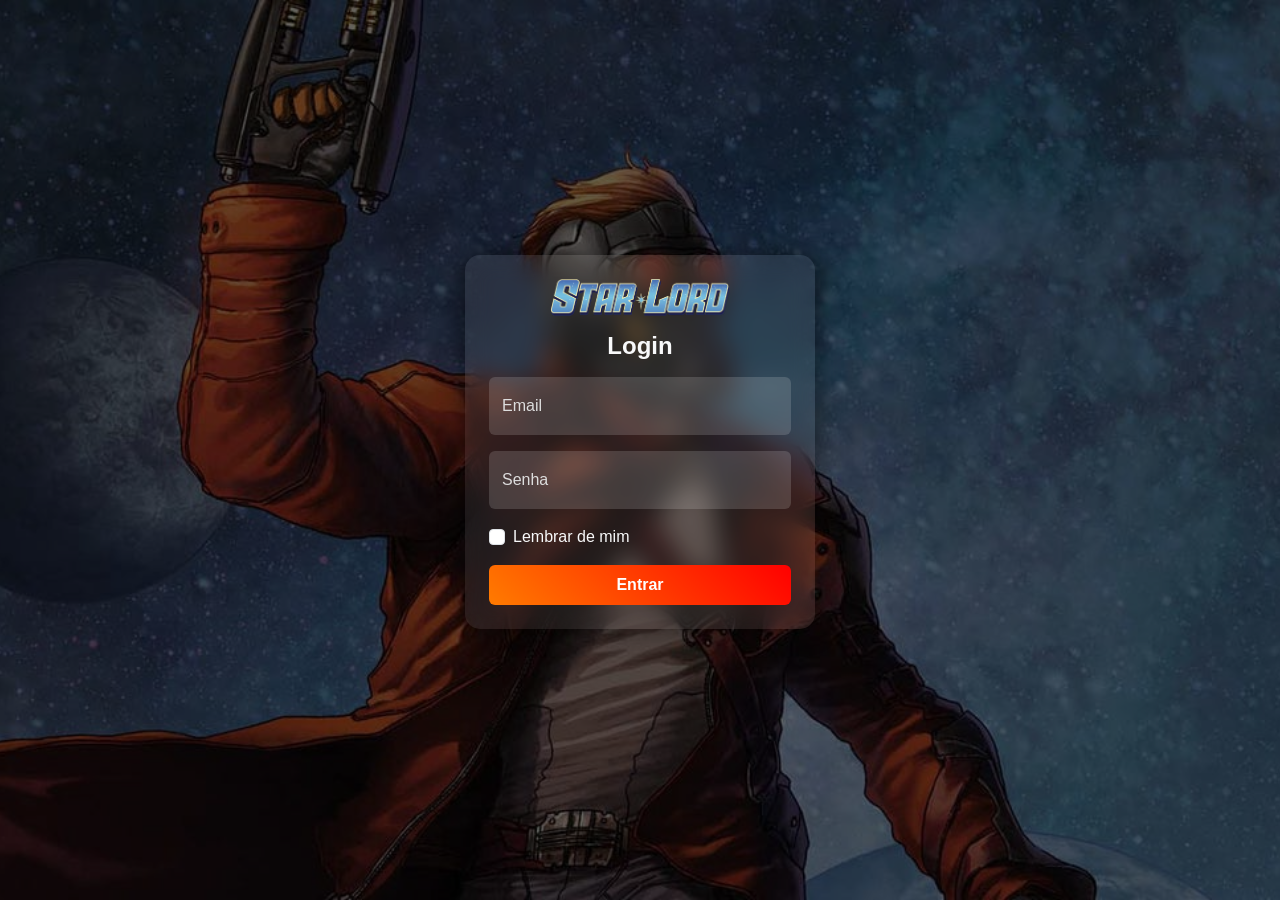
<file: index.html>
<html lang="pt-br">
<head>
    <meta charset="UTF-8">
    <meta name="viewport" content="width=device-width, initial-scale=1.0">
    <title>Star Lord</title>
    <link href="https://cdn.jsdelivr.net/npm/bootstrap@5.3.8/dist/css/bootstrap.min.css" rel="stylesheet"
     integrity="sha384-sRIl4kxILFvY47J16cr9ZwB07vP4J8+LH7qKQnuqkuIAvNWLzeN8tE5YBujZqJLB" crossorigin="anonymous">
     <link rel="stylesheet" href="styles/style.css">

</head>
<body id = "body-login">
   <div class="container h-100 d-flex align-items-center justify-content-center">
    <form class="login-box text-center p-4">

        <img src="assets/images/Star-Lord-Logo.png" alt="Star Lord Logo" class="logo mb-3">

        <h1 class="h4 mb-3 fw-bold text-light">Login</h1> 

        <div class="form-floating mb-3">
            <input type="email" class="form-control custom-input" id="floatingInput" placeholder="name@example.com"> 
            <label for="floatingInput">Email</label> 
        </div> 

        <div class="form-floating mb-3"> 
            <input type="password" class="form-control custom-input" id="floatingPassword" placeholder="Password"> 
            <label for="floatingPassword">Senha</label> 
        </div> 

        <div class="form-check text-start my-3 text-light"> 
            <input class="form-check-input" type="checkbox" id="checkDefault"> 
            <label class="form-check-label" for="checkDefault">
                Lembrar de mim
            </label>
        </div> 

        <button class="btn btn-login w-100 py-2" type="submit">Entrar</button>

    </form>
</div>
    
  <script src="scripts/script.js"></script>
</body>
</html>
</file>
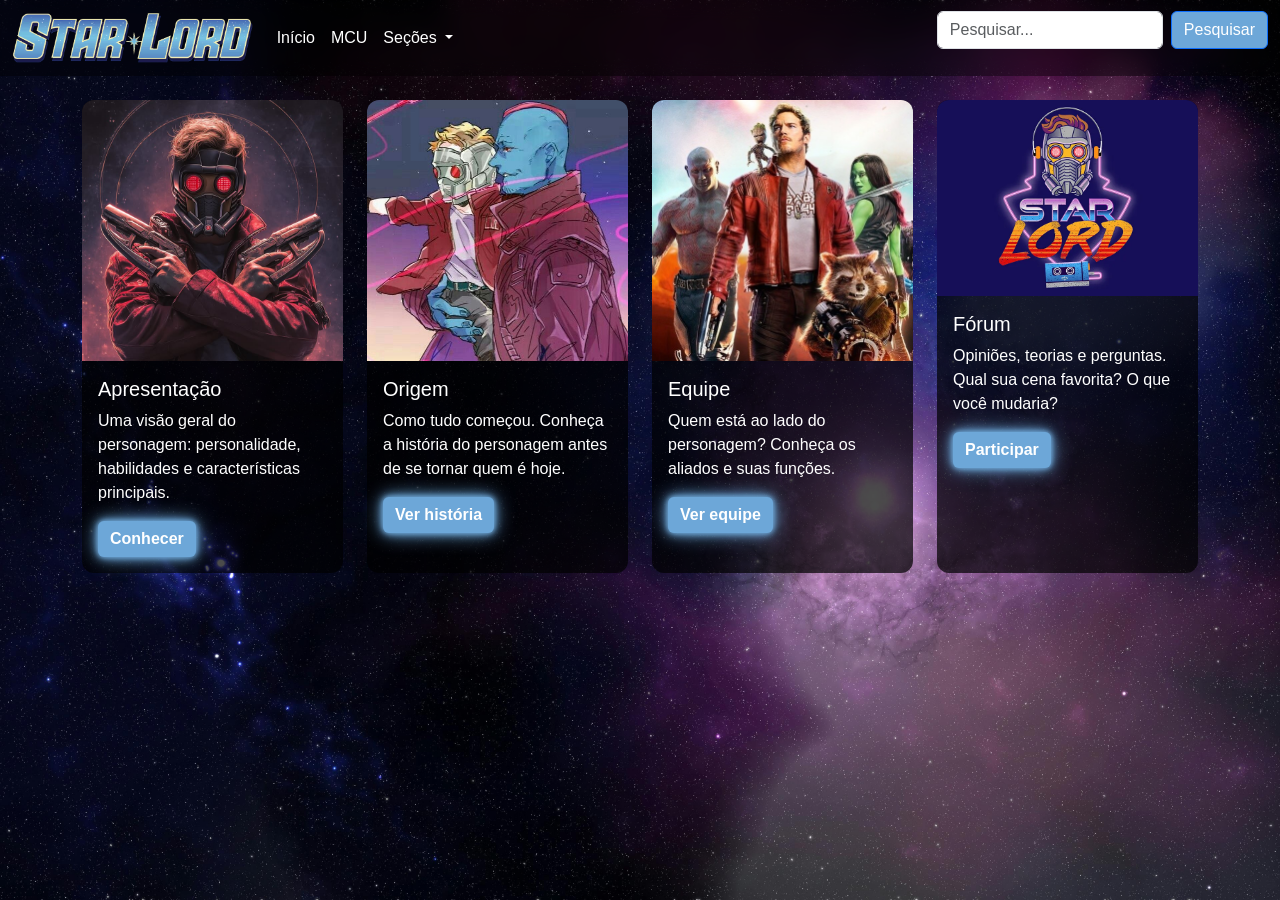
<file: home.html>
<html lang="pt-br">
<head>
    <meta charset="UTF-8">
    <meta name="viewport" content="width=device-width, initial-scale=1.0">
    <title>Star Lord</title>
    <link href="https://cdn.jsdelivr.net/npm/bootstrap@5.3.8/dist/css/bootstrap.min.css" rel="stylesheet"
     integrity="sha384-sRIl4kxILFvY47J16cr9ZwB07vP4J8+LH7qKQnuqkuIAvNWLzeN8tE5YBujZqJLB" crossorigin="anonymous">
    <link rel="stylesheet" href="styles/style.css">
</head>
<body id="body-home">
    <nav class="navbar navbar-expand-lg navbar-dark bg-dark">
    <div class="container-fluid">
        <a class="navbar-brand" href="home.html#"><img src="assets/images/Star-Lord-Logo.png" alt="Star Lord Logo" height="50"></a>
        <button class="navbar-toggler" type="button" data-bs-toggle="collapse" data-bs-target="#navbarSupportedContent" aria-controls="navbarSupportedContent" aria-expanded="false" aria-label="Toggle navigation">
        <span class="navbar-toggler-icon"></span>
        </button>
        <div class="collapse navbar-collapse" id="navbarSupportedContent">
        <ul class="navbar-nav me-auto mb-2 mb-lg-0">
            <li class="nav-item">
            <a class="nav-link" aria-current="page" href="home.html#">Início</a>
            </li>
            <li class="nav-item">
            <a class="nav-link" href="#">MCU</a>
            </li>
            <li class="nav-item dropdown">
            <a class="nav-link dropdown-toggle" href="#" id="navbarDropdown" role="button" data-bs-toggle="dropdown" aria-expanded="false">
                Seções
            </a>
            <ul class="dropdown-menu" aria-labelledby="navbarDropdown" style="background-color: rgb(109, 167, 216);">
                <li><a class="dropdown-item" href="presentation.html">Apresentação</a></li>
                <li><a class="dropdown-item" href="#">Origem</a></li>
                <li><a class="dropdown-item" href="#">Equipe</a></li>
                <li><a class="dropdown-item" href="#">Fórum</a></li>
            </ul>
            </li>
        </ul>
        <form class="d-flex">
            <input class="form-control me-2" type="search" placeholder="Pesquisar..." aria-label="Search">
            <button class="btn btn-outline-primary" type="submit" style="background-color: rgb(109, 167, 216); color: white;">Pesquisar</button>
        </form>
        </div>
    </div>
    </nav>

    <main>

        <div class="container mt-4">
            <div class="row g-4 justify-content-center">

            <div class="col-md-4 col-lg-3">
                <div class="card h-100">
                <img src="assets/images/starpre.png" class="card-img-top" alt="Foto do Senhor das Estrelas">
                <div class="card-body">
                    <h5 class="card-title">Apresentação</h5>
                    <p class="card-text">Uma visão geral do personagem: personalidade, habilidades e características principais.</p>
                    <a href="presentation.html" class="btn btn-primary">Conhecer</a>
                </div>
                </div>
            </div>

            <div class="col-md-4 col-lg-3">
                <div class="card h-100">
                <img src="assets/images/starkid.jpg" class="card-img-top" alt="Kid Peter Quill">
                <div class="card-body">
                    <h5 class="card-title">Origem</h5>
                    <p class="card-text">Como tudo começou. Conheça a história do personagem antes de se tornar quem é hoje.</p>
                    <a href="#" class="btn btn-primary">Ver história</a>
                </div>
                </div>
            </div>

            <div class="col-md-4 col-lg-3">
                <div class="card h-100">
                <img src="assets/images/equipe.jpeg" class="card-img-top" alt="Guardiões Da Galáxia">
                <div class="card-body">
                    <h5 class="card-title">Equipe</h5>
                    <p class="card-text">Quem está ao lado do personagem? Conheça os aliados e suas funções.</p>
                    <a href="#" class="btn btn-primary">Ver equipe</a>
                </div>
                </div>
            </div>

            <div class="col-md-4 col-lg-3">
                <div class="card h-100">
                <img src="assets/images/forum.webp" class="card-img-top" alt="Star Lord Logo">
                <div class="card-body">
                    <h5 class="card-title">Fórum</h5>
                    <p class="card-text">Opiniões, teorias e perguntas. Qual sua cena favorita? O que você mudaria?</p>
                    <a href="#" class="btn btn-primary">Participar</a>
                </div>
                </div>
            </div>

            </div>
        </div>
    </main>

    
    <script src="https://cdn.jsdelivr.net/npm/bootstrap@5.0.2/dist/js/bootstrap.bundle.min.js" integrity="sha384-MrcW6ZMFYlzcLA8Nl+NtUVF0sA7MsXsP1UyJoMp4YLEuNSfAP+JcXn/tWtIaxVXM" crossorigin="anonymous"></script>
</body>
</html>
</file>
<file: styles/style.css>
body{
    font-family: 'Segoe UI', Tahoma, Geneva, Verdana, sans-serif;
}

/* ======================= Home ======================= */
#body-home{
    background: url("../assets/images/bg.jpg") no-repeat center center fixed;
    background-size: cover;
}

#body-home .card {
    background: rgba(0, 0, 0, 0.7);
    color: white;
    border: none;
    border-radius: 12px;
}

#body-home .card-img-top {
    border-top-left-radius: 12px;
    border-top-right-radius: 12px;
}

#body-home .btn-primary {
    background-color: #6da7d8;
    border: none;
    color: rgb(255, 255, 255);
    font-weight: bold;

    box-shadow: 0 0 5px #6da7d8,
                0 0 10px #6da7d8,
                0 0 20px #6da7d8;

    transition: 0.3s;
}

#body-home .btn-primary:hover {
    background-color: #6da7d8;
    transform: scale(1.1);

    box-shadow: 0 0 10px #6da7d8,
                0 0 20px #6da7d8,
                0 0 40px #6da7d8;
}

#body-home .navbar {
    background: rgba(0, 0, 0, 0.4) !important;
    backdrop-filter: blur(10px);
    position: relative;
    z-index: 1000;
}

#body-home .navbar a {
    color: white !important;
}

/* ======================= Apresentação ======================= */

#body-presentation .navbar {
    background: rgba(0, 0, 0, 0.4) !important;
    backdrop-filter: blur(10px);
    position: relative;
    z-index: 1000;
}

#body-presentation .navbar a {
    color: white !important;
}

#body-presentation {
    background: url("../assets/images/bg.jpg") no-repeat center center fixed;
    background-size: cover;
}

#body-presentation .personagem-img {
    filter: drop-shadow(0 0 20px rgba(0, 255, 255, 0.5));
}

#body-presentation .text-box {
    background: rgba(0, 0, 0, 0.7);
    padding: 25px;
    border-radius: 12px;
    backdrop-filter: blur(8px);
}

/* ======================= Player ======================= */

#body-presentation .music-box {
    background: linear-gradient(135deg, #ff00cc, #3333ff);
    padding: 20px;
    border-radius: 15px;
    width: 250px;
    color: white;
    text-align: center;

    box-shadow: 0 0 20px #ff00cc, 0 0 40px #3333ff;
    border: 2px solid #fff;
}

#body-presentation .album-img {
    border-radius: 8px;
    border: 2px solid white;
}

#btnMusica {
    background: #ff00cc;
    border: none;
    color: white;

    box-shadow: 0 0 10px #ff00cc, 0 0 20px #ff00cc;
    transition: 0.3s;
}

#btnMusica:hover {
    transform: scale(1.1);
    box-shadow: 0 0 20px #ff00cc, 0 0 40px #ff00cc;
}

/* ======================= Login ======================= */

#body-login{
    background: url("../assets/images/peter_q.jpg") no-repeat center center fixed;
    background-size: cover;
    position: relative;
}

#body-login:before {
    content: "";
    position: absolute;
    inset: 0;
    background: rgba(0, 0, 0, 0.6);
    z-index: 0;
}

#body-login .container {
    position: relative;
    z-index: 1;
}

#body-login .login-box {
    width: 100%;
    max-width: 350px;
    border-radius: 15px;
    background: rgba(255, 255, 255, 0.08);
    backdrop-filter: blur(12px);
    box-shadow: 0 0 25px rgba(0, 0, 0, 0.5);
}

#body-login .logo {
    width: 180px;
}

#body-login .custom-input {
    background: rgba(255, 255, 255, 0.15);
    border: none;
    color: white;
}

#body-login .form-floating label {
    color: #ddd;
}

#body-login .btn-login{
    background: linear-gradient(45deg, #ff7b00, #ff0000);
    border: none;
    font-weight: bold;
    color: white;
    transition: 0.3s;
} 

#body-login .btn-login:hover {
    transform: scale(1.05);
    background: linear-gradient(45deg, #ff0000, #ff7b00);
}

/* ======================= ---- ======================= */

section{
    background-image: url("assets/images/fundo.webp");
}
</file>
